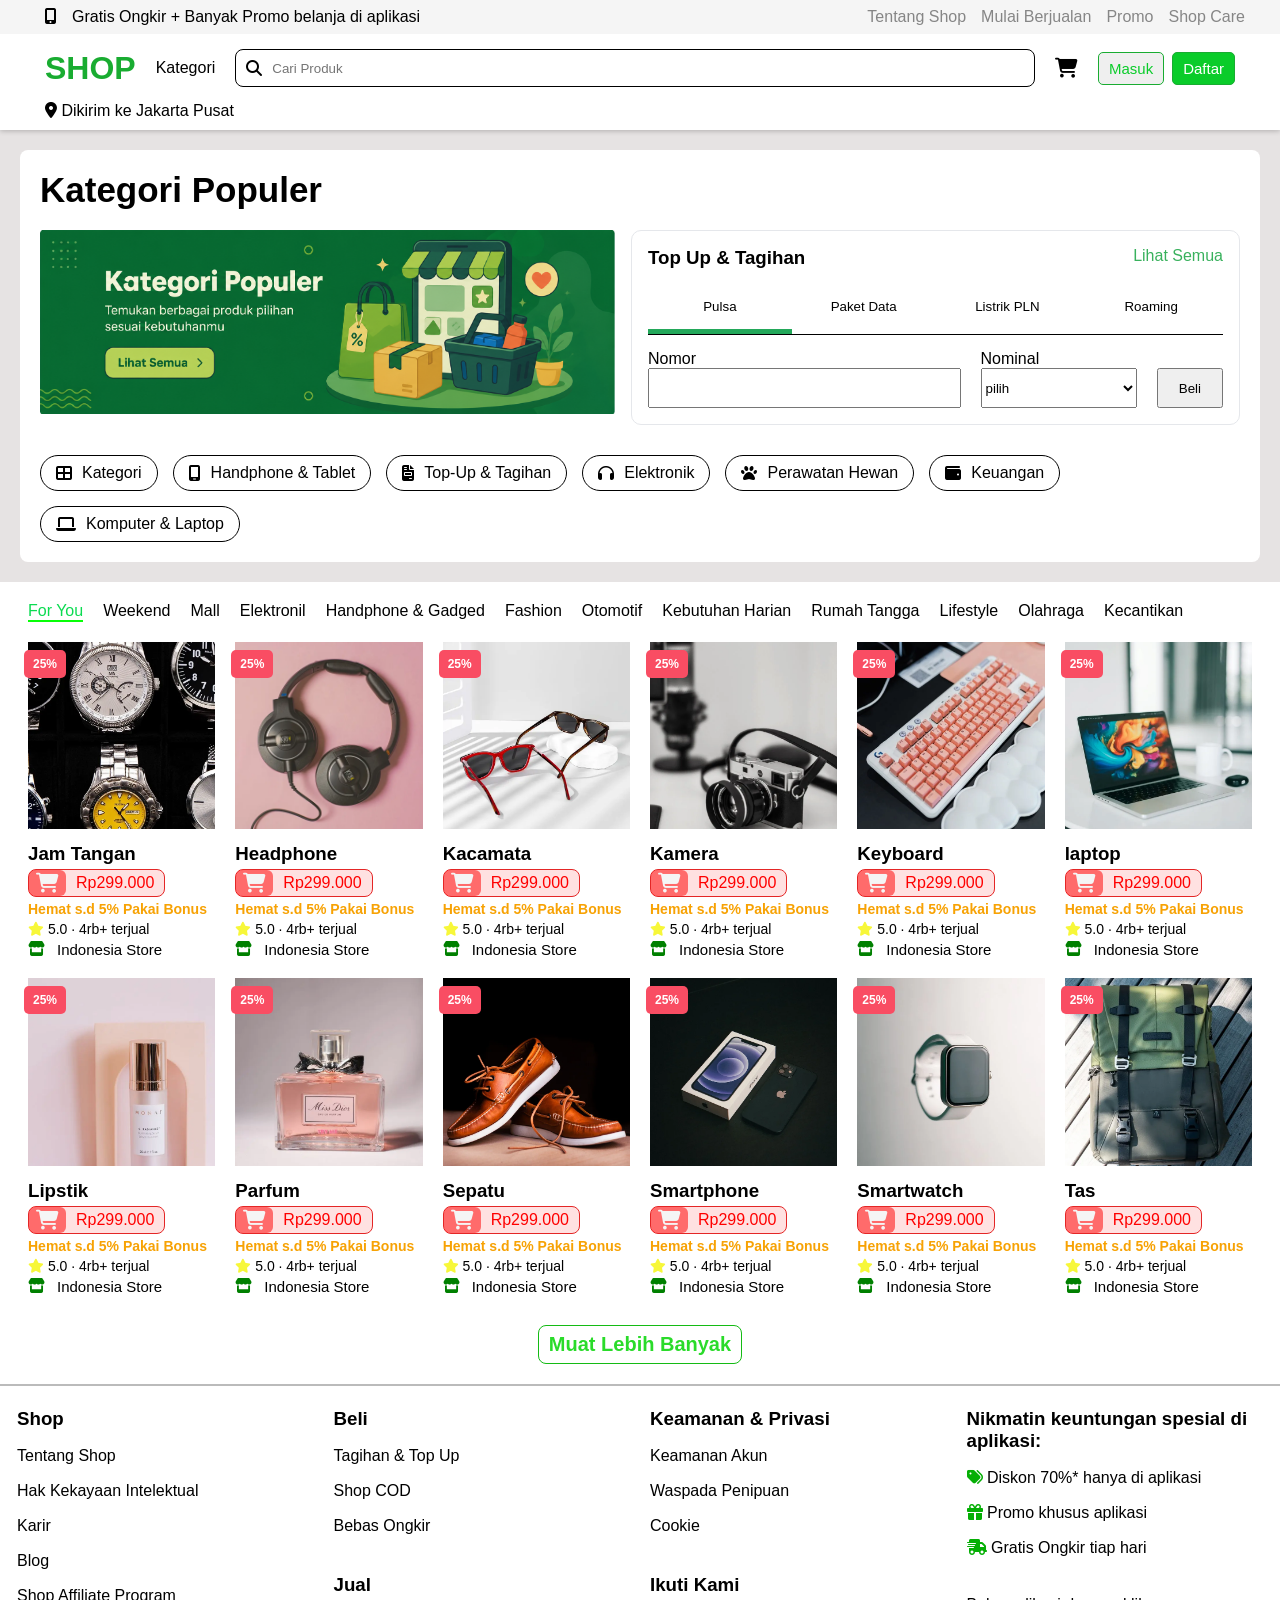
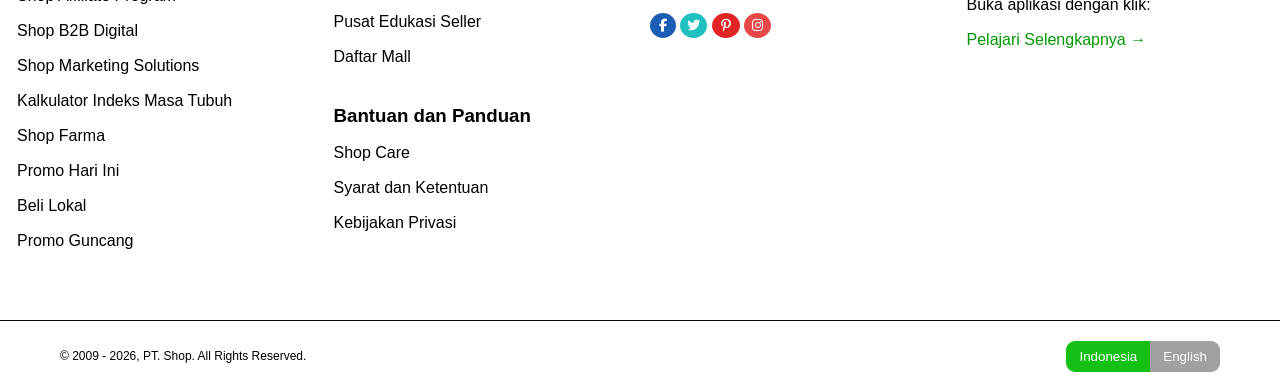
<file: tokopedia.html>
<!DOCTYPE html>
<html lang="id">

<head>
    <meta charset="UTF-8">
    <meta name="viewport" content="width=device-width, initial-scale=1.0">
    <link rel="stylesheet" href="tokopedia.css">
    <title>Tokopedia Clone</title>
    <link rel="stylesheet" href="https://cdnjs.cloudflare.com/ajax/libs/font-awesome/6.7.2/css/all.min.css">
</head>

<body>
    <header class="header">
        <div class="top-header">
            <div class="top-left">
                <i class="fa-solid fa-mobile-screen-button"></i>
                <span>Gratis Ongkir + Banyak Promo belanja di aplikasi</span>
            </div>

            <nav class="top-right">
                <a href="#">Tentang Shop</a>
                <a href="#">Mulai Berjualan</a>
                <a href="#">Promo</a>
                <a href="#">Shop Care</a>
            </nav>
        </div>

        <div class="min-header">
            <div class="logo">
                <h1>SHOP</h1>
            </div>

            <div class="kategori">
                <span>Kategori</span>
            </div>

            <div class="searchbar">
                <i class="fa-solid fa-magnifying-glass"></i>

                <input type="text" id="searchInput" placeholder="Cari Produk">
            </div>

            <div class="icon-menu">
                <i class="fa-solid fa-cart-shopping"></i>
            </div>

            <div class="auth">
                <button>Masuk</button>

                <button>Daftar</button>
            </div>
        </div>

        <div class="bottom-header">
            <div class="location">
                <i class="fa-solid fa-location-dot"></i>

                <span>Dikirim ke Jakarta Pusat</span>

            </div>

        </div>

    </header>

    <main>
        <div class="container">
            <h2>Kategori Populer</h2>

            <div class="content">
                <div class="banner">
                    <img src="gambar/tokopediafotokatrgori.png" alt="">
                </div>

                <div class="topup">
                    <div class="title">
                        <h3>Top Up & Tagihan</h3>

                        <a href="#">Lihat Semua</a>
                    </div>

                    <div class="menu">
                        <button class="active">Pulsa</button>
                        <button>Paket Data</button>
                        <button>Listrik PLN</button>
                        <button>Roaming</button>
                    </div>

                    <div class="form">
                        <div class="beli-pulsa">
                            <label for="tel">Nomor </label>
                            <input type="tel" id="tel">
                        </div>
                        <div class="beli-pulsa">
                            <label>Nominal</label>

                            <select>
                                <option value="" selected disabled>pilih</option>
                                <option value="5000">5.000</option>
                            </select>
                        </div>
                        <div class="beli-pulsa">
                            <button>Beli</button>

                        </div>
                    </div>
                </div>
            </div>

            <div class="categories">
                <div class="item">
                    <i class="fa-solid fa-table-cells-large"></i>
                    Kategori
                </div>

                <div class="item">
                    <i class="fa-solid fa-mobile-screen"></i>
                    Handphone & Tablet
                </div>

                <div class="item">
                    <i class="fa-solid fa-file-invoice"></i>
                    Top-Up & Tagihan
                </div>

                <div class="item">
                    <i class="fa-solid fa-headphones"></i>
                    Elektronik
                </div>

                <div class="item">
                    <i class="fa-solid fa-paw"></i>
                    Perawatan Hewan
                </div>

                <div class="item">
                    <i class="fa-solid fa-wallet"></i>
                    Keuangan
                </div>

                <div class="item">
                    <i class="fa-solid fa-laptop"></i>
                    Komputer & Laptop
                </div>
            </div>
        </div>

        <section class="produk-section">
            <div class="menu-wrapper">
                <div class="produk-menu" id="produkMenu">
                    <button class="active">For You</button>
                    <button>Weekend</button>
                    <button>Mall</button>
                    <button>Elektronil</button>
                    <button>Handphone & Gadged</button>
                    <button>Fashion</button>
                    <button>Otomotif</button>
                    <button>Kebutuhan Harian</button>
                    <button>Rumah Tangga</button>
                    <button>Lifestyle</button>
                    <button>Olahraga</button>
                    <button>Kecantikan</button>
                </div>

                <button class="geser-kanan" onclick="geserKanan()">❯</button>
            </div>

            <div class="produk-list" id="produkList">
                <article class="produk-card">
                    <div class="produk-gambar">
                        <span class="diskon">25%</span>

                        <img src="produk/jamtangankeren.webp" alt="">
                    </div>

                    <h3>Jam Tangan</h3>

                    <div class="harga-produk">
                        <i class="fa-solid fa-cart-shopping"></i>
                        Rp299.000
                    </div>

                    <p class="bonus">Hemat s.d 5% Pakai Bonus</p>

                    <div class="rating">
                        <i class="fa-solid fa-star"></i>
                        5.0 · 4rb+ terjual
                    </div>

                    <div class="toko">
                        <i class="fa-solid fa-store"></i>

                        <div class="toko-dan-lokasi-produk">
                            <span class="nama-toko">Indonesia Store</span>
                            <span class="lokasi-produk">Kota Surabaya</span>
                        </div>
                    </div>
                </article>

                <article class="produk-card">
                    <div class="produk-gambar">
                        <span class="diskon">25%</span>

                        <img src="produk/headsetcool.webp" alt="">
                    </div>

                    <h3>Headphone</h3>

                    <div class="harga-produk">
                        <i class="fa-solid fa-cart-shopping"></i>
                        Rp299.000
                    </div>

                    <p class="bonus">Hemat s.d 5% Pakai Bonus</p>

                    <div class="rating">
                        <i class="fa-solid fa-star"></i>
                        5.0 · 4rb+ terjual
                    </div>

                    <div class="toko">
                        <i class="fa-solid fa-store"></i>

                        <div class="toko-dan-lokasi-produk">
                            <span class="nama-toko">Indonesia Store</span>
                            <span class="lokasi-produk">Kota Surabaya</span>
                        </div>
                    </div>
                </article>

                <article class="produk-card">
                    <div class="produk-gambar">
                        <span class="diskon">25%</span>

                        <img src="produk/kacamataduamerahhitam.webp" alt="">
                    </div>

                    <h3>Kacamata</h3>

                    <div class="harga-produk">
                        <i class="fa-solid fa-cart-shopping"></i>
                        Rp299.000
                    </div>

                    <p class="bonus">Hemat s.d 5% Pakai Bonus</p>

                    <div class="rating">
                        <i class="fa-solid fa-star"></i>
                        5.0 · 4rb+ terjual
                    </div>

                    <div class="toko">
                        <i class="fa-solid fa-store"></i>

                        <div class="toko-dan-lokasi-produk">
                            <span class="nama-toko">Indonesia Store</span>
                            <span class="lokasi-produk">Kota Surabaya</span>
                        </div>
                    </div>
                </article>

                <article class="produk-card">
                    <div class="produk-gambar">
                        <span class="diskon">25%</span>

                        <img src="produk/kameramodern.webp" alt="">
                    </div>

                    <h3>Kamera</h3>

                    <div class="harga-produk">
                        <i class="fa-solid fa-cart-shopping"></i>
                        Rp299.000
                    </div>

                    <p class="bonus">Hemat s.d 5% Pakai Bonus</p>

                    <div class="rating">
                        <i class="fa-solid fa-star"></i>
                        5.0 · 4rb+ terjual
                    </div>

                    <div class="toko">
                        <i class="fa-solid fa-store"></i>

                        <div class="toko-dan-lokasi-produk">
                            <span class="nama-toko">Indonesia Store</span>
                            <span class="lokasi-produk">Kota Surabaya</span>
                        </div>
                    </div>
                </article>

                <article class="produk-card">
                    <div class="produk-gambar">
                        <span class="diskon">25%</span>

                        <img src="produk/keyboardwanitacantik.webp" alt="">
                    </div>

                    <h3>Keyboard</h3>

                    <div class="harga-produk">
                        <i class="fa-solid fa-cart-shopping"></i>
                        Rp299.000
                    </div>

                    <p class="bonus">Hemat s.d 5% Pakai Bonus</p>

                    <div class="rating">
                        <i class="fa-solid fa-star"></i>
                        5.0 · 4rb+ terjual
                    </div>

                    <div class="toko">
                        <i class="fa-solid fa-store"></i>

                        <div class="toko-dan-lokasi-produk">
                            <span class="nama-toko">Indonesia Store</span>
                            <span class="lokasi-produk">Kota Surabaya</span>
                        </div>
                    </div>
                </article>

                <article class="produk-card">
                    <div class="produk-gambar">
                        <span class="diskon">25%</span>

                        <img src="produk/laptoplenovoterbaru.webp" alt="">
                    </div>

                    <h3>laptop</h3>

                    <div class="harga-produk">
                        <i class="fa-solid fa-cart-shopping"></i>
                        Rp299.000
                    </div>

                    <p class="bonus">Hemat s.d 5% Pakai Bonus</p>

                    <div class="rating">
                        <i class="fa-solid fa-star"></i>
                        5.0 · 4rb+ terjual
                    </div>

                    <div class="toko">
                        <i class="fa-solid fa-store"></i>

                        <div class="toko-dan-lokasi-produk">
                            <span class="nama-toko">Indonesia Store</span>
                            <span class="lokasi-produk">Kota Surabaya</span>
                        </div>
                    </div>
                </article>

                <article class="produk-card">
                    <div class="produk-gambar">
                        <span class="diskon">25%</span>

                        <img src="produk/lipstikvanila.webp" alt="">
                    </div>

                    <h3>Lipstik</h3>

                    <div class="harga-produk">
                        <i class="fa-solid fa-cart-shopping"></i>
                        Rp299.000
                    </div>

                    <p class="bonus">Hemat s.d 5% Pakai Bonus</p>

                    <div class="rating">
                        <i class="fa-solid fa-star"></i>
                        5.0 · 4rb+ terjual
                    </div>

                    <div class="toko">
                        <i class="fa-solid fa-store"></i>

                        <div class="toko-dan-lokasi-produk">
                            <span class="nama-toko">Indonesia Store</span>
                            <span class="lokasi-produk">Kota Surabaya</span>
                        </div>
                    </div>
                </article>

                <article class="produk-card">
                    <div class="produk-gambar">
                        <span class="diskon">25%</span>

                        <img src="produk/parfumpink.webp" alt="">
                    </div>

                    <h3>Parfum</h3>

                    <div class="harga-produk">
                        <i class="fa-solid fa-cart-shopping"></i>
                        Rp299.000
                    </div>

                    <p class="bonus">Hemat s.d 5% Pakai Bonus</p>

                    <div class="rating">
                        <i class="fa-solid fa-star"></i>
                        5.0 · 4rb+ terjual
                    </div>

                    <div class="toko">
                        <i class="fa-solid fa-store"></i>

                        <div class="toko-dan-lokasi-produk">
                            <span class="nama-toko">Indonesia Store</span>
                            <span class="lokasi-produk">Kota Surabaya</span>
                        </div>
                    </div>
                </article>

                <article class="produk-card">
                    <div class="produk-gambar">
                        <span class="diskon">25%</span>

                        <img src="produk/sepatucoklat.webp" alt="">
                    </div>

                    <h3>Sepatu</h3>

                    <div class="harga-produk">
                        <i class="fa-solid fa-cart-shopping"></i>
                        Rp299.000
                    </div>

                    <p class="bonus">Hemat s.d 5% Pakai Bonus</p>

                    <div class="rating">
                        <i class="fa-solid fa-star"></i>
                        5.0 · 4rb+ terjual
                    </div>

                    <div class="toko">
                        <i class="fa-solid fa-store"></i>

                        <div class="toko-dan-lokasi-produk">
                            <span class="nama-toko">Indonesia Store</span>
                            <span class="lokasi-produk">Kota Surabaya</span>
                        </div>
                    </div>
                </article>

                <article class="produk-card">
                    <div class="produk-gambar">
                        <span class="diskon">25%</span>

                        <img src="produk/smartphoneblackiphone.webp" alt="">
                    </div>

                    <h3>Smartphone</h3>

                    <div class="harga-produk">
                        <i class="fa-solid fa-cart-shopping"></i>
                        Rp299.000
                    </div>

                    <p class="bonus">Hemat s.d 5% Pakai Bonus</p>

                    <div class="rating">
                        <i class="fa-solid fa-star"></i>
                        5.0 · 4rb+ terjual
                    </div>

                    <div class="toko">
                        <i class="fa-solid fa-store"></i>

                        <div class="toko-dan-lokasi-produk">
                            <span class="nama-toko">Indonesia Store</span>
                            <span class="lokasi-produk">Kota Surabaya</span>
                        </div>
                    </div>
                </article>

                <article class="produk-card">
                    <div class="produk-gambar">
                        <span class="diskon">25%</span>

                        <img src="produk/smartwhachgrey.webp" alt="">
                    </div>

                    <h3>Smartwatch</h3>

                    <div class="harga-produk">
                        <i class="fa-solid fa-cart-shopping"></i>
                        Rp299.000
                    </div>

                    <p class="bonus">Hemat s.d 5% Pakai Bonus</p>

                    <div class="rating">
                        <i class="fa-solid fa-star"></i>
                        5.0 · 4rb+ terjual
                    </div>

                    <div class="toko">
                        <i class="fa-solid fa-store"></i>

                        <div class="toko-dan-lokasi-produk">
                            <span class="nama-toko">Indonesia Store</span>
                            <span class="lokasi-produk">Kota Surabaya</span>
                        </div>
                    </div>
                </article>

                <article class="produk-card">
                    <div class="produk-gambar">
                        <span class="diskon">25%</span>

                        <img src="produk/tasbroen.webp" alt="">
                    </div>

                    <h3>Tas</h3>

                    <div class="harga-produk">
                        <i class="fa-solid fa-cart-shopping"></i>
                        Rp299.000
                    </div>

                    <p class="bonus">Hemat s.d 5% Pakai Bonus</p>

                    <div class="rating">
                        <i class="fa-solid fa-star"></i>
                        5.0 · 4rb+ terjual
                    </div>

                    <p class="toko">
                        <i class="fa-solid fa-store"></i>
                        Indonesia Store

                    </p>
                </article>

            </div>

            <div class="produk-lainnya">
                <button>Muat Lebih Banyak</button>
            </div>
        </section>

    </main>

    <footer class="footer">
        <div class="footer-container">
            <div class="footer-column">
                <h3>Shop</h3>

                <a href="#">Tentang Shop</a>
                <a href="#">Hak Kekayaan Intelektual</a>
                <a href="#">Karir</a>
                <a href="#">Blog</a>
                <a href="#">Shop Affiliate Program</a>
                <a href="#">Shop B2B Digital</a>
                <a href="#">Shop Marketing Solutions</a>
                <a href="#">Kalkulator Indeks Masa Tubuh</a>
                <a href="#">Shop Farma</a>
                <a href="#">Promo Hari Ini</a>
                <a href="#">Beli Lokal</a>
                <a href="#">Promo Guncang</a>
            </div>

            <div class="footer-column">

                <h3>Beli</h3>

                <a href="#">Tagihan & Top Up</a>
                <a href="#">Shop COD</a>
                <a href="#">Bebas Ongkir</a>

                <h3 class="space-top">Jual</h3>

                <a href="#">Pusat Edukasi Seller</a>
                <a href="#">Daftar Mall</a>

                <h3 class="space-top">Bantuan dan Panduan</h3>

                <a href="#">Shop Care</a>
                <a href="#">Syarat dan Ketentuan</a>
                <a href="#">Kebijakan Privasi</a>
            </div>

            <div class="footer-column">
                <h3>Keamanan & Privasi</h3>

                <a href="#">Keamanan Akun</a>
                <a href="#">Waspada Penipuan</a>
                <a href="#">Cookie</a>

                <h3 class="space-top">Ikuti Kami</h3>

                <div class="sosial-media">
                    <a href="https://facebook.com" target="_blank">
                        <i class="fa-brands fa-facebook-f"></i>
                    </a>

                    <a href="https://twitter.com" target="_blank">
                        <i class="fa-brands fa-twitter"></i>
                    </a>

                    <a href="https://pinterest.com" target="_blank">
                        <i class="fa-brands fa-pinterest-p"></i>
                    </a>

                    <a href="https://instagram.com" target="_blank">
                        <i class="fa-brands fa-instagram"></i>
                    </a>
                </div>
            </div>

            <div class="footer-column app-column">

                <h3>Nikmatin keuntungan spesial di aplikasi:</h3>

                <div class="promo">
                    <i class="fa-solid fa-tags"></i>
                    <span>Diskon 70%* hanya di aplikasi</span>
                </div>

                <div class="promo">
                    <i class="fa-solid fa-gift"></i>
                    <span>Promo khusus aplikasi</span>
                </div>

                <div class="promo">
                    <i class="fa-solid fa-truck-fast"></i>
                    <span>Gratis Ongkir tiap hari</span>
                </div>

                <p style="margin-top: 22px;">Buka aplikasi dengan klik:</p>

                <a class="learn-more" href="#">
                    Pelajari Selengkapnya →
                </a>
            </div>
        </div>

        <div class="footer-button">
            <p>© 2009 - 2026, PT. Shop. All Rights Reserved.</p>

            <div class="leanguage">
                <button>Indonesia</button>
                <button>English</button>
            </div>
        </div>
    </footer>

    <script>

        // FILTER PRODUK 

        const searchInput = document.querySelector("#searchInput");
        const produkCard = document.querySelectorAll(".produk-card");

        searchInput.addEventListener("input", function () {

            const kataKunci = searchInput.value.toLowerCase();

            produkCard.forEach(function (card) {

                const namaProduk = card
                    .querySelector("h3")
                    .textContent
                    .toLowerCase();

                if (namaProduk.includes(kataKunci)) {
                    card.style.display = "flex";
                } else {
                    card.style.display = "none";
                }

            });

        });

        // menghilangkan active


        const buttons = document.querySelectorAll(".menu button");

        buttons.forEach(button => {
            button.addEventListener("click", () => {
                document.querySelector(".active").classList.remove("active");
                button.classList.add("active");
            });
        });


        // buat tombol navigasi menyala

        const menu = document.querySelectorAll(".produk-menu button");

        menu.forEach(link => {
            link.addEventListener("click", function () {
                menu.forEach(item => item.classList.remove("active"));
                this.classList.add("active");
            });
        });


        // tombol geser kekanan dinavigasi

        function geserKanan() {
            document.getElementById("produkMenu").scrollBy({
                left: 150,
                behavior: "smooth"
            });
        }
    </script>
</body>

</html>
</file>
<file: tokopedia.css>
* {
    margin: 0;
    padding: 0;
    box-sizing: border-box;
    font-family: Arial, Helvetica, sans-serif;
}

body {
    background-color: #e6e3e3;
    border-radius: 10px 10px 0 0;
}


.header {
    position: fixed;
    top: 0;
    width: 100%;
    z-index: 999;
    box-shadow: 0 1px 5px rgba(8, 8, 8, 0.233);
}



.top-header {
    display: flex;
    justify-content: space-between;
    padding-inline: 35px;
    background: whitesmoke;
}

.top-right {
    display: flex;
    align-items: center;
}


.top-right a {
    color: rgb(134, 134, 134);
    text-decoration: none;
}

.top-right a:hover {
    color: rgb(8, 184, 8);
}

.top-right,
.top-left {
    display: flex;
    gap: 15px;
}

.top-left {
    padding: 8px 10px;
    border-radius: 30px;
    transition: 0.4s;
}

.top-left:hover {
    background-color: #0bdb51;
    color: white;
}

.min-header {
    display: flex;
    align-items: center;
    gap: 20px;
    background-color: #ffffff;
    padding: 15px 45px;
}

main {
    margin-top: 150px;
}

.logo h1 {
    color: #19ac31;
}

.searchbar {
    display: flex;
    flex: 1;
    border: 1px solid black;
    align-items: center;
    padding: 10px;
    gap: 10px;
    border-radius: 8px;
}

.searchbar #searchInput {
    outline: none;
    border: none;
    width: 100%;

}

.fa-cart-shopping {
    font-size: 20px;
    cursor: pointer;
}

.auth {
    display: flex;
    gap: 8px;
}

.auth button {
    font-size: 15px;
    border-radius: 5px;
    border: 1px solid #19ac31;
    padding: 7px 10px;
}

.auth button:first-child {
    color: rgb(10, 204, 42);
}

.auth button:last-child {
    background-color: rgb(10, 204, 42);
    color: white;
}

.bottom-header {
    background-color: #ffffff;
    padding: 0 0 10px 45px;
}



.container {
    background-color: #ffffff;
    border-radius: 8px;
    margin: 20px;
    padding: 20px;
}

.container h2 {
    margin-bottom: 20px;
    font-size: 35px;
}

.content {
    display: flex;
    gap: 16px;
    align-items: stretch;
}

.banner {
    flex: 1;
    border-radius: 10px;
}

.banner img {
    width: 100%;
    height: auto;
    display: block;
}

.topup {
    flex: 1;
    border: 1px solid #e5e7eb;
    border-radius: 10px;
    padding: 16px;
}

.title {
    display: flex;
    justify-content: space-between;
    margin-bottom: 15px;
}

.title a {
    text-decoration: none;
    color: rgb(57, 177, 93);
}

.menu {
    display: flex;
    margin-bottom: 15px;
    background: none;
    border-bottom: 1px solid black;
}

.menu button {
    flex: 1;
    border: none;
    background: none;
    cursor: pointer;
    padding: 15px;
    border-bottom: 5px solid transparent;
}

.menu button:hover {
    border-bottom: 5px solid rgb(211, 211, 211);
}

.menu button.active {
    border-bottom: 5px solid rgb(35, 168, 90);
}

.menu button:focus {
    border-bottom: none;
    border-bottom: 5px solid rgb(35, 168, 90);

}

.form {
    display: flex;
    align-items: end;
    gap: 20px;
}

.beli-pulsa {
    display: flex;
    flex-direction: column;
}

.beli-pulsa:first-child {
    flex: 2;
}

.beli-pulsa:nth-child(2) {
    flex: 1;
}

.beli-pulsa input,
.beli-pulsa select {
    width: 100%;
    height: 40px;
}

.beli-pulsa button {
    height: 40px;
    padding: 0 20px;
}

.categories {
    display: flex;
    flex-wrap: wrap;
    margin-top: 30px;
    gap: 15px;
}

.item {
    display: flex;
    align-items: center;
    gap: 10px;
    border: 1px solid black;
    padding: 8px 15px;
    border-radius: 30px;
    transition: 0.4s;
    cursor: pointer;
}

.item:hover {
    background-color: #1fa046;
    color: white;
    border: 1px solid #1ad653;
}




.produk-section {
    background-color: #fff;
    width: 100%;
    padding: 20px 28px;
    border-bottom: 2px solid rgb(187, 187, 187);
}

.menu-wrapper {
    display: flex;
    margin-bottom: 20px;
}




.produk-menu {
    display: flex;
    gap: 20px;
    overflow-x: auto;
}

.produk-menu button {
    background: none;
    border: none;
    border-bottom: 2px solid transparent;
    font-size: 1rem;
    cursor: pointer;
}

.produk-menu button.active {
    border-bottom: 2px solid rgb(8, 255, 8);
    color: #0bdb51;
}

.produk-menu button:focus {
    border-bottom: 2px solid rgb(8, 255, 8);
    color: #0bdb51;

}

.produk-menu button:hover {
    color: rgb(46, 180, 102);
    border-bottom: 2px solid grey;
}

.produk-menu::-webkit-scrollbar {
    display: none;
}

.geser-kanan {
    display: none;
}


.produk-list {
    display: grid;
    grid-template-columns: repeat(6, 1fr);
    gap: 20px;
}

.produk-card {
    display: flex;
    flex-direction: column;
    gap: 4px;
    cursor: pointer;
}

.produk-card:hover .nama-toko {
    display: none;
}

.produk-card:hover .lokasi-produk {
    display: inline;
    transition: 0.5s;
}


.produk-card img {
    width: 100%;
    aspect-ratio: 1 / 1;
    object-fit: cover;
    display: block;
}




.produk-gambar {
    position: relative;
    margin-bottom: 10px;
}

.produk-gambar img:hover {
    transform: scale(1.05);
}

.diskon {
    position: absolute;

    top: 8px;
    left: -4px;

    z-index: 2;

    padding: 7px 9px;

    border-radius: 5px;

    background-color: #f94d63;

    color: white;

    font-size: 12px;

    font-weight: bold;
}

.harga-produk {
    background-color: rgba(255, 0, 0, 0.116);
    color: red;
    border: 1px solid rgb(228, 38, 38);
    border-radius: 8px;
    display: inline-flex;
    width: fit-content;
    padding: 0 10px 0 0;
    align-items: center;

    gap: 10px;
}

.harga-produk .fa-cart-shopping {
    background-color: rgba(255, 0, 0, 0.521);
    color: whitesmoke;
    padding: 3px 7px;
    border-radius: 6px;
}

.produk-card .bonus {
    color: rgb(247, 162, 4);
    font-weight: bold;
    font-size: 14px;
}

.rating {
    font-size: 14px;
}

.rating .fa-star {
    color: rgb(247, 247, 57);
}

.toko {
    display: flex;
    font-size: 15px;
    gap: 12px;
}

.toko .fa-store {
    color: green;
}

.toko-dan-lokasi-produk .lokasi-produk {
    display: none;
}

.produk-lainnya {
    display: flex;
    justify-content: center;
    margin-top: 30px;
}

.produk-lainnya button {

    font-size: 20px;
    background: none;
    border: 1px solid rgb(20, 187, 20);
    padding: 7px 10px;
    border-radius: 8px;
    color: rgb(42, 219, 42);
    font-weight: bold;
    transition: 0.3s;
}

.produk-lainnya button:hover {
    background-color: rgb(3, 175, 3);
    color: white;
}























.footer {
    background-color: #fff;
}

.footer a {
    text-decoration: none;
    color: black;
}

.footer-container {
    display: flex;
    padding-inline: 17px;
    margin-bottom: 70px;
    gap: 20px;
}

.footer-column {
    display: flex;
    flex: 1;
    flex-direction: column;
    gap: 17px;
}

.footer-column h3 {
    margin-top: 22px;
}

.footer-column a:hover {
    color: rgb(1, 153, 1);
    cursor: pointer;
}

.footer-column a.learn-more {
    color: rgb(1, 153, 1);
}

.fa-facebook-f {
    background-color: #1b5db4;
    color: white;
    padding: 6px 9px;
    border-radius: 100%;
    font-size: 13px;
}

.fa-twitter {
    background-color: #20c0c0;
    color: white;
    padding: 6px 7px;
    border-radius: 100%;
    font-size: 13px;
}

.fa-pinterest-p {
    background-color: #e22424;
    color: white;
    padding: 6px 9px;
    border-radius: 100%;
    font-size: 13px;
}

.fa-instagram {
    background-color: #e94848;
    color: white;
    padding: 6px 8px;
    border-radius: 100%;
    font-size: 13px;
}

.promo i {
    color: rgb(5, 175, 5);
}

.footer-button {
    display: flex;
    justify-content: space-between;
    border-top: 1px solid black;
    padding: 20px 60px;
    align-items: center;
}

.footer-button p {
    font-size: 12px;
}

.leanguage {
    display: flex;
}

.leanguage :first-child {
    background: none;
    border: none;
    border-radius: 9px 0 0 9px;
    padding: 8px 13px;
    background-color: rgb(21, 192, 21);
    color: white;
}

.leanguage :nth-child(2) {
    background: none;
    border: none;
    border-radius: 0 9px 9px 0;
    padding: 8px 13px;
    background-color: rgb(161, 161, 161);
    color: white;
}














@media (max-width: 1024px) {

    .top-header .top-left,
    .top-header .top-right {
        font-size: 12px;
    }

    .content {
        display: flex;
        flex-direction: column;
        align-items: center;
    }

    .topup {
        width: 100%;
    }

    .produk-list {
        grid-template-columns: repeat(4, 1fr);
    }

}

@media (max-width: 768px) {

    .top-header,
    .logo,
    .kategori,
    .auth,
    .bottom-header {
        display: none;
    }

    main {
        margin-top: 80px;
    }

    .container {
        margin: 0;
    }

    .content {
        flex-direction: column;
    }

    .banner,
    .topup {
        width: 100%;
    }

    .menu {
        display: flex;
    }

    .menu button {
        flex: 1 1 45%;
    }

    .form {
        flex-direction: column;
        align-items: stretch;
    }

    .form button {
        width: 100%;
    }

    .container h2 {
        font-size: 28px;
    }

    .produk-section {
        margin-top: 5px;
    }

    .produk-list {
        grid-template-columns: repeat(3, 1fr);
    }
}
</file>
